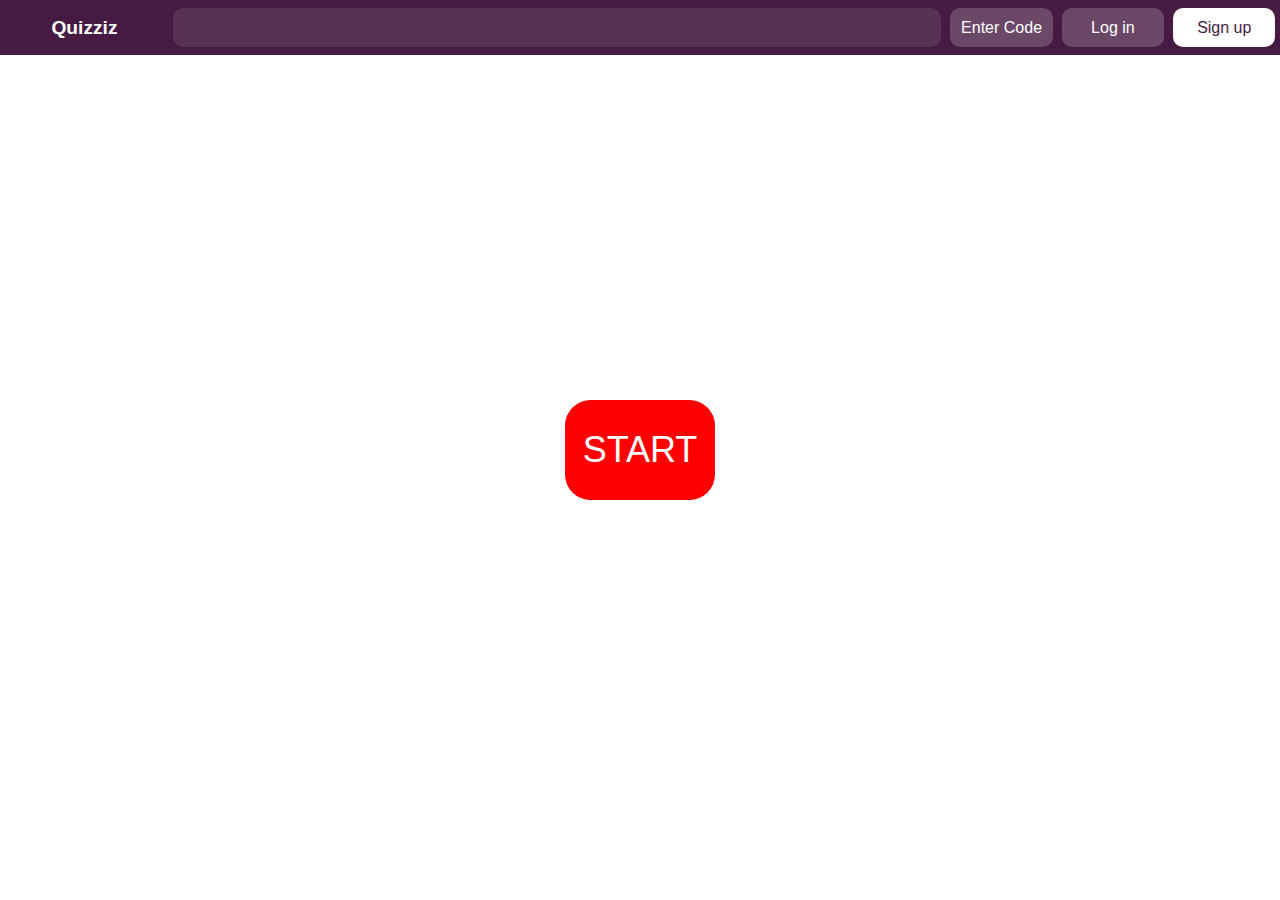
<file: index.html>
<!DOCTYPE html>
<html lang="en">
<head>
	<meta charset="UTF-8">
	<meta name="viewport" content="width=device-width, initial-scale=1.0">
	<title>Document</title>
	<link rel="stylesheet" type="text/css" href="style.css">
	<script type="text/javascript" src="sub.js"></script>
</head>
<body>
	<div id="main-container">
		<div class="container" id="navigator">
			<div id="logoHome">Quizziz</div>
			<div id="searchBar"></div>
			<div class="navButton" id="enterCode">Enter Code</div>
			<div class="navButton" id="logIn">Log in</div>
			<div class="navButton" id="signUp">Sign up</div>
		</div>
		<button id="start" onclick="openTab()">
			START
		</button>
		<!--<div class="container" id="menu">
			<div>have a account</div>
			<div>Create</div>
			<div>explore</div>
			<div>my library</div>
			<div>reports</div>
			<div>classes</div>
			<div>v</div>
		</div>
		<div class="container" id="content"></div>
		<div class="container" id="ads"></div>-->
	</div>
</body>
</html>
</file>
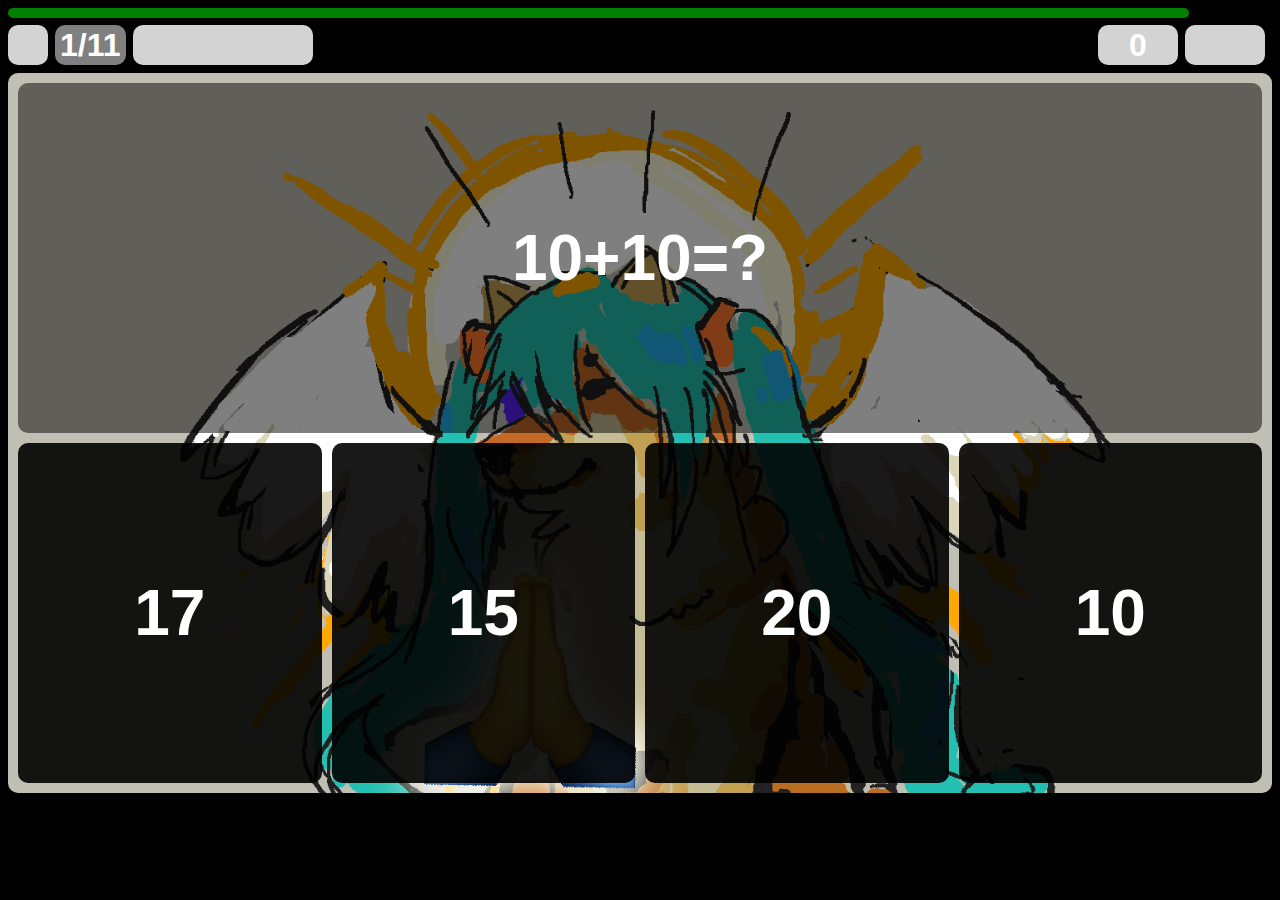
<file: question.html>
<!DOCTYPE html>
<html lang="en">
<head>
	<meta charset="UTF-8">
	<meta name="viewport" content="width=device-width, initial-scale=1.0">
	<title>Document</title>
	<style type="text/css">	
		body{
			background-color: black;
		}
		#top{
			width: 100%;
			height: 65px;
		}
		#mid{
			height: 80vh;
			width: 100%;
		}
		#bot{

		}
	</style>
	<link rel="stylesheet" type="text/css" href="question.css">
	<link rel="stylesheet" href="https://pro.fontawesome.com/releases/v5.10.0/css/all.css" integrity="sha384-AYmEC3Yw5cVb3ZcuHtOA93w35dYTsvhLPVnYs9eStHfGJvOvKxVfELGroGkvsg+p" crossorigin="anonymous" />
</head>
<body id="body" onload="onLoad()">
	<div id="top">
		<div id="bar"></div>
		<div>
			<div class="topLeft" id="pause" onclick="reset()"><i class="fas fa-redo"></i></div>
			<div class="topLeft" id="roundNumber" ></div>
			<div class="topLeft" id="streak"><div id="streakBar"></div></div>
			<div class="topRight" id="place"></div>
			<div class="topRight" id="score"></div>
		</div>
	</div>
	<div id="mid">
		<div id="question"></div>
		<div class="answer" id="answer0" onclick="checkAnswer('answer0')"></div>
		<div class="answer" id="answer1" onclick="checkAnswer('answer1')"></div>
		<div class="answer" id="answer2" onclick="checkAnswer('answer2')"></div>
		<div class="answer" id="answer3" onclick="checkAnswer('answer3')"></div>
	</div>
	<div id="bot"></div>
	<script type="text/javascript" src="main.js"></script>
</body>
</html>
</file>
<file: style.css>
*{
	margin: 0;
	padding: 0;
	box-sizing: border-box;
	font-family: sans-serif;
}
#main-container{
	display: flex;
	height: 100%;
	width: 100%;
}



#navigator{
	position: fixed;
	width: 100vw;
	height: 55px;
	display: flex;
	flex-direction: row;
	justify-content: space-around;
	align-items: center;
	background-color:#461a42;
}
#navigator>*{
	color: #FFF;
	border-radius:  10px;
	font-size: 1em;
}
#logoHome{
	width: 12.5%;
	height: 100%;
	display: flex;
	justify-content: center;
	align-items: center;
	font-weight: bold;
	font-size: 120%;
}
#searchBar{
	padding: 5px;
	background-color: #593155;
	width: 60%;
	height: 70%;
}
#searchBar:hover{
	background-color: #6b4868;
}
.navButton{
	width: 8%;
	background-color: #6b4868;
	height: 70%;
	display: flex;
	justify-content: center;
	align-items: center;
}
#enterCode:hover{
	background-color: #593155;
}
#logIn:hover{
	background-color: #593155;
}
#signUp{
	color: #461a42;
	background-color: #FFF;
}


#start{
	position: absolute;
	top: 50%;
	left: 50%;
	transform: translate(-50%, -50%);
	width: 150px;
	height: 100px;
	border-radius: 2vw;
	background-color: red;
	display: flex;
	justify-content: center;
	align-items: center;
	font-size: 225%;
	color: #FFF;
	transition: .5s;
	border: none;
}
#start:hover{
	width: 160px;
	height: 110px;
	transition: .5s;
	border-radius: 2.5vw;
	border: 2px solid red;
	font-size: 250%;
	font-weight: bold;
	background-color: #6b4868;
}


#menu{
	position: fixed;
	float: left;
	top: 55px;
	height: 90vh;
	width: 200px;
	grid-area: menu;
	border: 1px solid red;
}



#content{
	grid-area: content;	
	border: 1px solid red;		
}	



#ads{
	position: fixed;
	grid-area: ads;
	border: 1px solid red;
}
</file>
<file: question.css>
#top{
	display: flex;
	flex-direction: column;
}
#top>div:nth-child(2){
	width: 100%;
	height: 55px;
	align-items: center;
}
#bar{
	width: 100%;
	height: 10px;
	display: flex;
	justify-content: center;
	align-items: center;
	color: black;
	font-size: 200%;
	font-weight: bold;
	overflow: hidden;
	border-radius: 5px;
}
.topLeft{
	border-radius: 10px;
	margin-right: 7px;
	float: left;
	margin-top: 7px;
}
#pause{
	height: 40px;
	width: 40px;
	background-color: lightgrey;
	display: flex;
	align-items: center;
	justify-content: center;
	color: white;
	font-family: sans-serif;
	font-weight: bold;
	font-size: 200%;
}
#roundNumber{
	height: 40px;
	width: auto;
	background-color: grey;
	display: flex;
	align-items: center;
	justify-content: center;
	color: white;
	font-family: sans-serif;
	font-weight: bold;
	font-size: 200%;
	padding: 0px 5px 0px 5px;
}
#streak{
	height: 40px;
	width: 180px;
	background-color: lightgrey;
}
#streakBar{
	width: 0%;
	height: 100%;
	border-radius: inherit;
	float: left;
}
.topRight{
	border-radius: 10px;
	margin-top: 7px;
	float: right;
	margin-right: 7px;
	background-color: lightgrey;
	min-width: 80px;
	height: 40px;
}
#score{
	width: auto;
	display: flex;
	align-items: center;
	justify-content: center;
	color: white;
	font-family: sans-serif;
	font-weight: bold;
	font-size: 200%;
}
#mid{
	border-radius: 10px;
	background-color: lightgrey;
	background-image: url("1bd.png");
	background-size: cover;
	display: inline-grid;
	grid-gap: 10px;
	grid-template-areas: 'question question question question' 'answer1 answer2 answer3 answer4';
	grid-template-rows: 50% 50%;
}
#question{
	grid-area: question;
	background-color:rgba(0,0,0,0.5);
	border-radius: 10px;
	margin: 10px 10px 0px 10px;
	display: flex;
	align-items: center;
	justify-content: center;
	color: white;
	font-family: sans-serif;
	font-weight: bold;
	font-size: 400%;
	box-sizing: border-box;
}
.answer{
	background-color:rgba(0,0,0,0.9);
	border-radius: 10px;
	margin-bottom: 20px;
	display: flex;
	align-items: center;
	justify-content: center;
	color: white;
	font-family: sans-serif;
	font-weight: bold;
	font-size: 400%;
}
#answer0{
	margin-left: 10px;
	grid-area: answer1;
}
#answer1{
	grid-area: answer2;
}
#answer2{
	grid-area: answer3;
}
#answer3{
	grid-area: answer4;
	margin-right: 10px;
}
</file>
